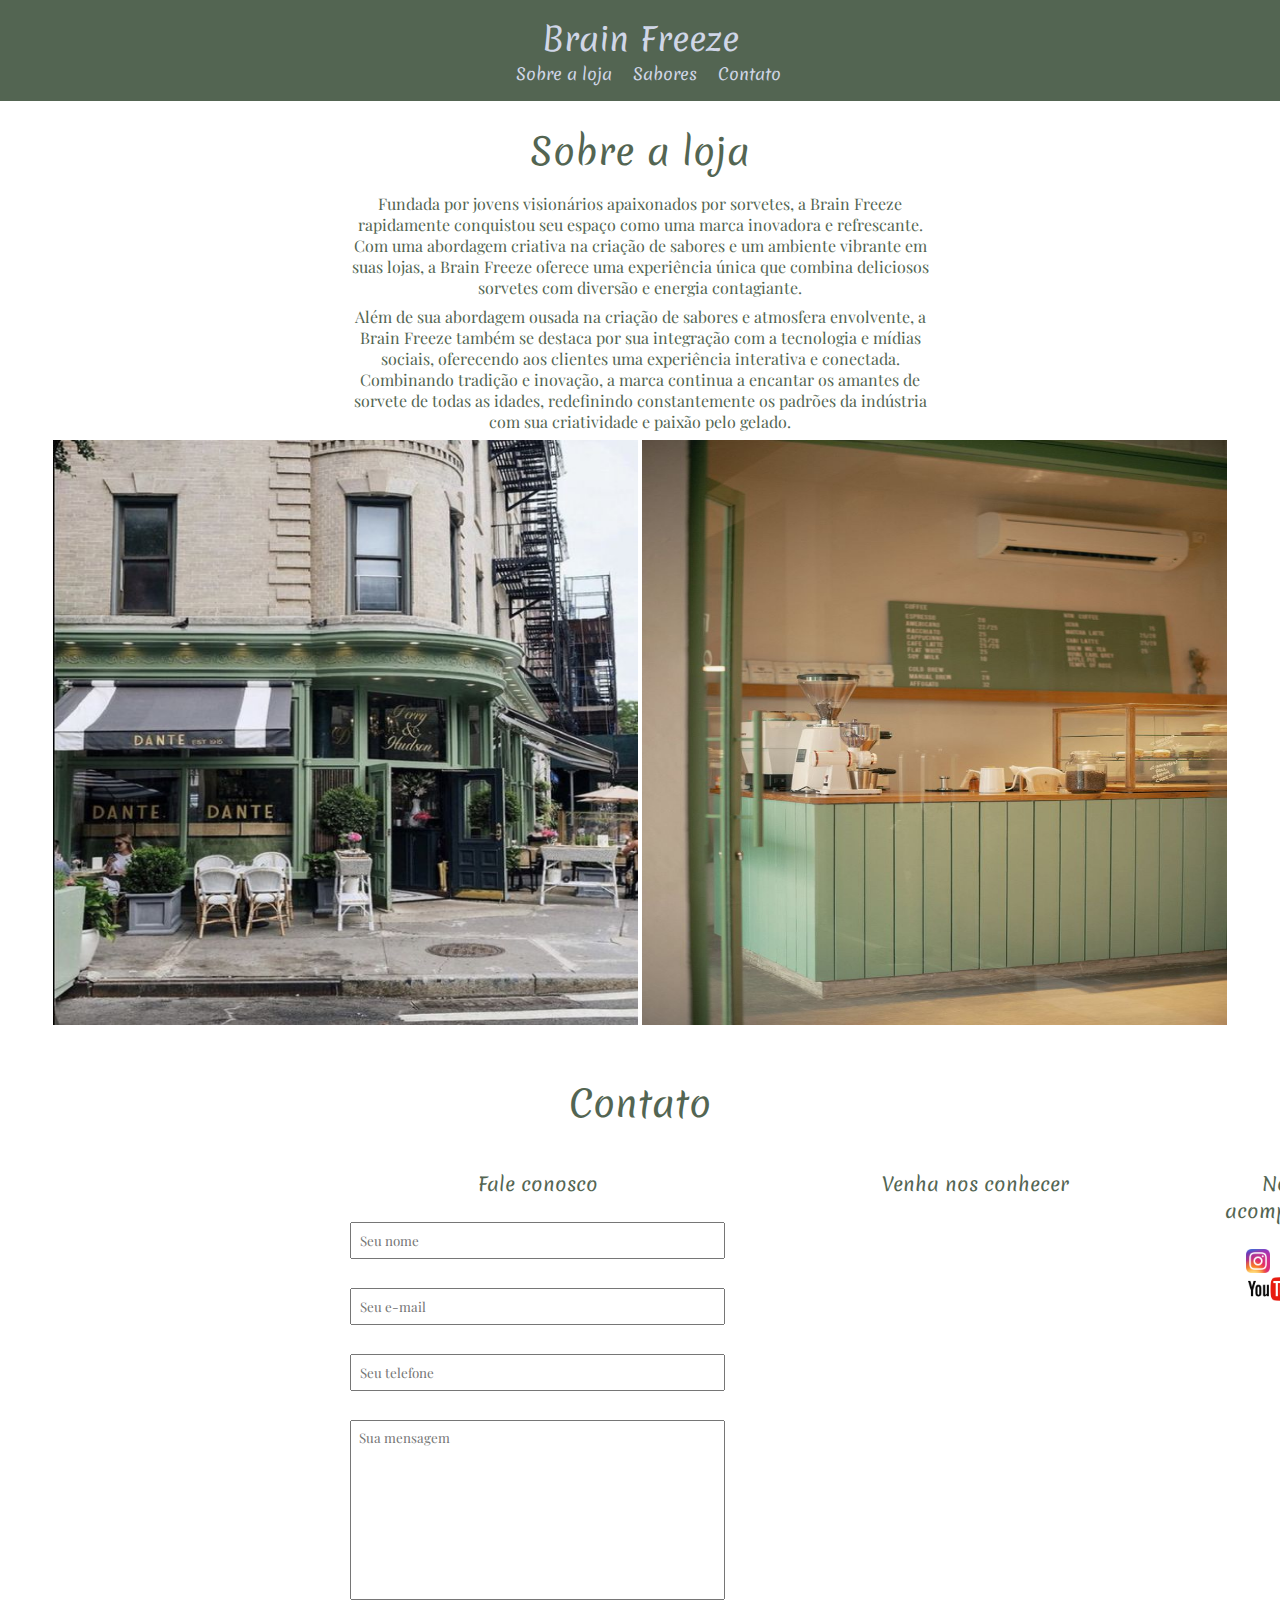
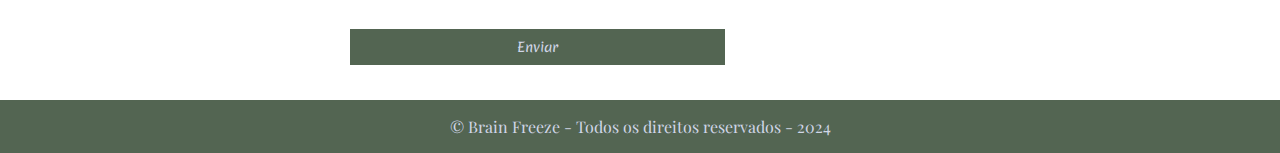
<file: index.html>
<!DOCTYPE html>
<html lang="pt-br">
<head>
    <meta charset="UTF-8">
    <meta name="viewport" content="width=device-width, initial-scale=1.0">
    <title>Gelateria Brain Freeze</title>
    <link rel="stylesheet" href="main.css">
    <link rel="preconnect" href="https://fonts.googleapis.com">
    <link rel="preconnect" href="https://fonts.gstatic.com" crossorigin>
    <link href="https://fonts.googleapis.com/css2?family=Merienda:wght@300..900&family=Playfair+Display:ital,wght@0,400..900;1,400..900&display=swap" rel="stylesheet">
</head>
<body>
    <header>
        <div class="container">
            <h1>Brain Freeze</h1>
            <nav>
                <ul>
                    <li>
                        <a href="index.html">Sobre a loja</a>
                    </li>
                    <li>
                        <a href="#flavors">Sabores</a>
                    </li>
                    <li>
                        <a href="#contact">Contato</a>
                    </li>
                </ul>
            </nav>
        </div>
    </header>
    <section id="about">
        <div class="container">
            <h2>Sobre a loja</h2>
            <p>
                Fundada por jovens visionários apaixonados por sorvetes, a Brain Freeze rapidamente conquistou seu espaço como uma marca inovadora e refrescante. Com uma abordagem criativa na criação de sabores e um ambiente vibrante em suas lojas, a Brain Freeze oferece uma experiência única que combina deliciosos sorvetes com diversão e energia contagiante.
            </p>
            <p>
                Além de sua abordagem ousada na criação de sabores e atmosfera envolvente, a Brain Freeze também se destaca por sua integração com a tecnologia e mídias sociais, oferecendo aos clientes uma experiência interativa e conectada. Combinando tradição e inovação, a marca continua a encantar os amantes de sorvete de todas as idades, redefinindo constantemente os padrões da indústria com sua criatividade e paixão pelo gelado.
            </p>
        </div>
        <div class="container">
            <img class="store" src="./images/store.jpg" alt="Faixada da loja Gelateria Brain Freeze">
            <img class="store" src="./images/inside_store.jpg" alt="Como a loja é por dentro">
        </div>
    </section>
    <section id="contact">
        <div class="container">
            <h2>Contato</h2>
            <div class="contact-methods">
                <div>
                    <h3>Fale conosco</h3>
                    <form action="">
                        <input type="text" placeholder="Seu nome" required><br>
                        <input type="email" placeholder="Seu e-mail" required><br>
                        <input type="tel" placeholder="Seu telefone"><br>
                        <textarea placeholder="Sua mensagem" required></textarea><br>
                        <button type="submit">Enviar</button>
                    </form>
                </div>
                <div>
                    <h3>Venha nos conhecer</h3>
                    <iframe src="https://www.google.com/maps/embed?pb=!1m18!1m12!1m3!1d23916.85110952335!2d-48.6325760345007!3d-26.990286348476264!2m3!1f0!2f0!3f0!3m2!1i1024!2i768!4f13.1!3m3!1m2!1s0x94d8b60165bc38bb%3A0x3d5c6f7afccd6a74!2sDolce%20Vita%20Gelateria%20Italiana!5e0!3m2!1spt-BR!2sbr!4v1708949304771!5m2!1spt-BR!2sbr" width="500" height="450" style="border:0;" allowfullscreen="" loading="lazy" referrerpolicy="no-referrer-when-downgrade"></iframe>
                </div>
                <div>
                    <h3>Nos acompanhe</h3>
                    <ul class="social-links">
                        <li>
                            <a href="#" title="Siga-nos no Instagram">
                                <img src="./images/instagram.png" alt="Icone do Instagram">
                            </a>
                        </li>
                        <li>
                            <a href="#" title="Siga-nos no Facebook">
                                <img src="./images/facebook.png" alt="Icone do Facebook">
                            </a>
                        </li>
                        <li>
                            <a href="#" title="Visite nosso canal no Youtube">
                                <img src="./images/youtube.png" alt="Icone do Youtube">
                            </a>
                        </li>
                    </ul>
                </div>
            </div>
        </div>
    </section>
    <footer>
        <div class="container">
            <p>
                &copy; Brain Freeze - Todos os direitos reservados - 2024
            </p>
        </div>
    </footer>
</body>
</html>
</file>
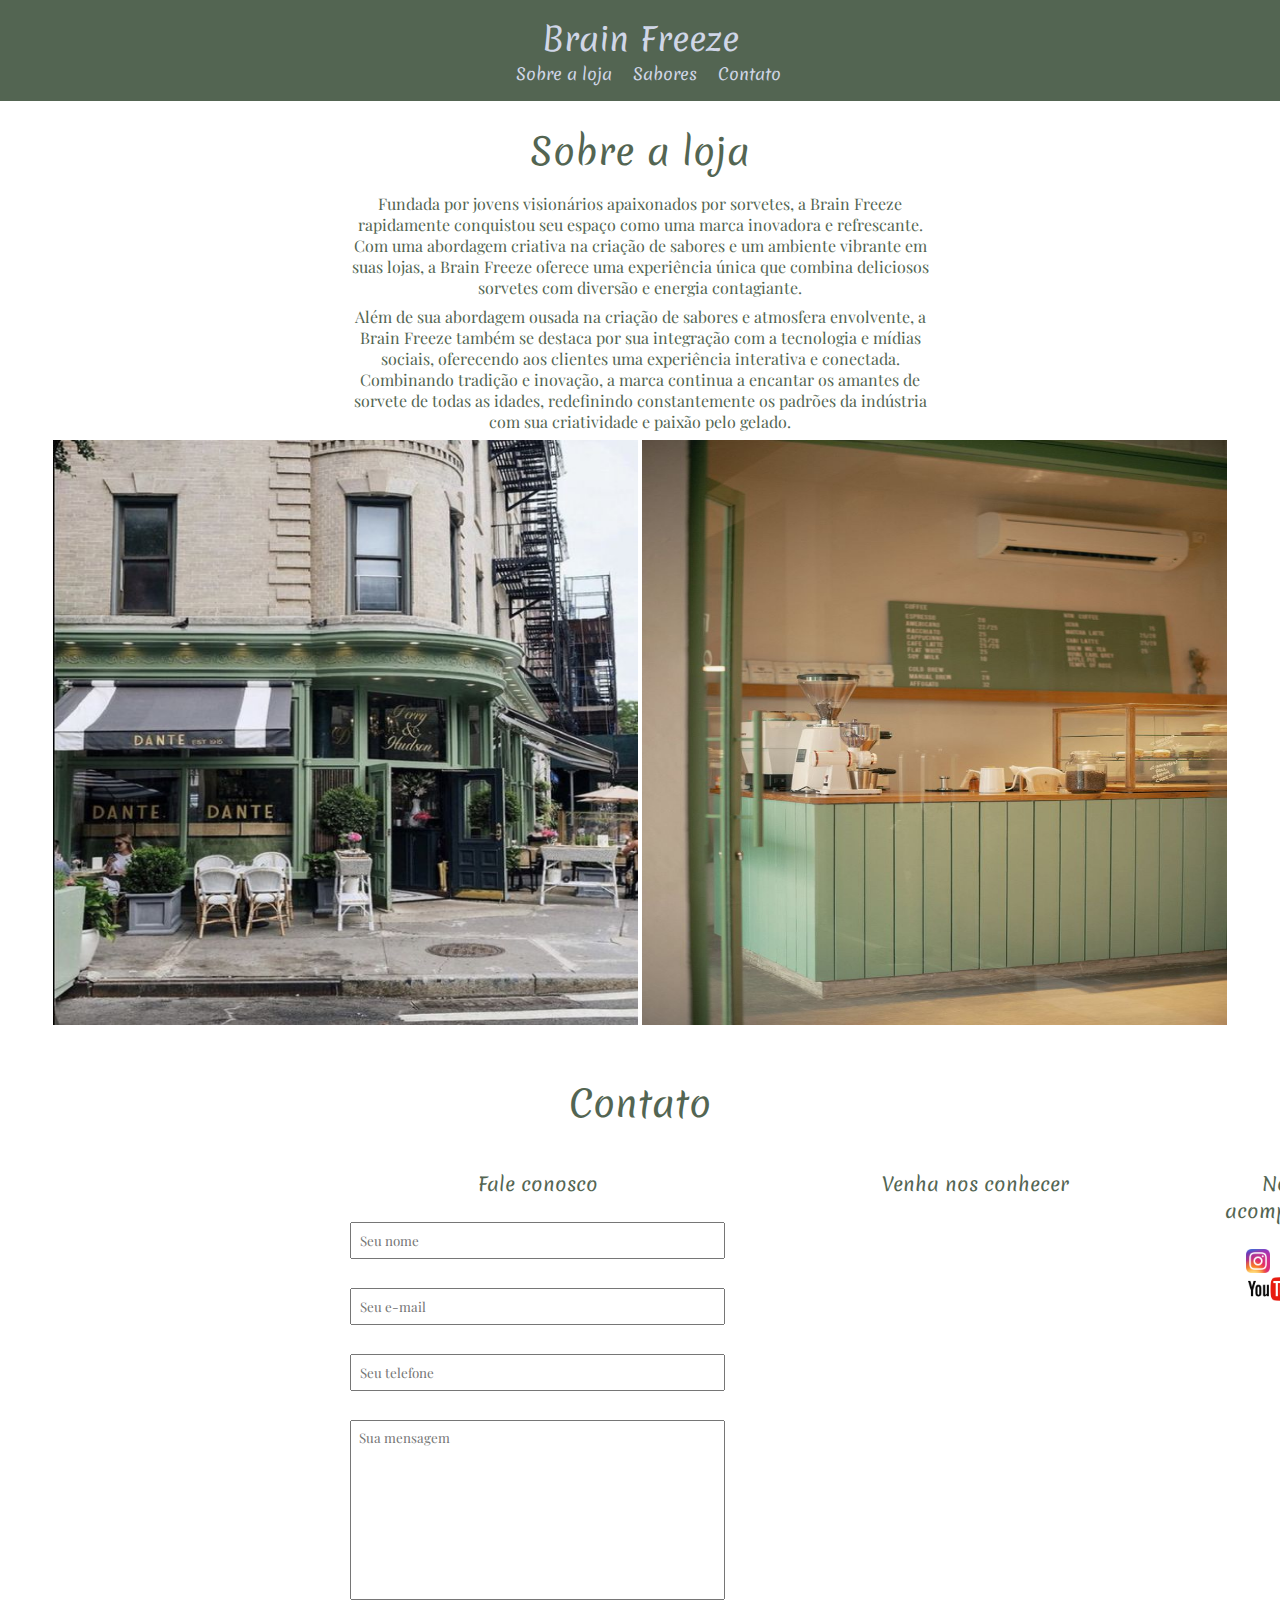
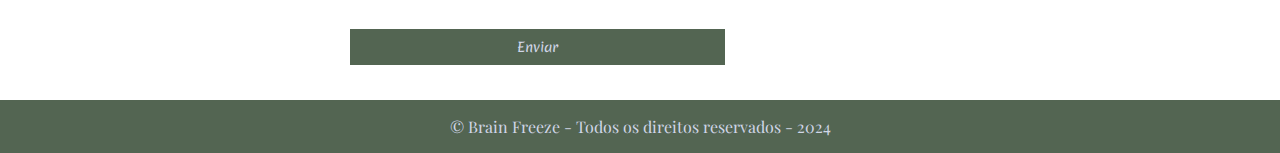
<file: contato.html>
<!DOCTYPE html>
<html lang="pt-br">
<head>
    <meta charset="UTF-8">
    <meta name="viewport" content="width=device-width, initial-scale=1.0">
    <title>Gelateria Brain Freeze</title>
    <link rel="stylesheet" href="style.css">
    <link rel="preconnect" href="https://fonts.googleapis.com">
    <link rel="preconnect" href="https://fonts.gstatic.com" crossorigin>
    <link href="https://fonts.googleapis.com/css2?family=Merienda:wght@300..900&family=Playfair+Display:ital,wght@0,400..900;1,400..900&display=swap" rel="stylesheet">
</head>
<body>
    <header>
        <div class="container">
            <h1>Brain Freeze</h1>
            <nav>
                <ul>
                    <li>
                        <a href="contato.html">Sobre a loja</a>
                    </li>
                    <li>
                        <a href="#flavors">Sabores</a>
                    </li>
                    <li>
                        <a href="#contact">Contato</a>
                    </li>
                </ul>
            </nav>
        </div>
    </header>
    <section id="about">
        <div class="container">
            <h2>Sobre a loja</h2>
            <p>
                Fundada por jovens visionários apaixonados por sorvetes, a Brain Freeze rapidamente conquistou seu espaço como uma marca inovadora e refrescante. Com uma abordagem criativa na criação de sabores e um ambiente vibrante em suas lojas, a Brain Freeze oferece uma experiência única que combina deliciosos sorvetes com diversão e energia contagiante.
            </p>
            <p>
                Além de sua abordagem ousada na criação de sabores e atmosfera envolvente, a Brain Freeze também se destaca por sua integração com a tecnologia e mídias sociais, oferecendo aos clientes uma experiência interativa e conectada. Combinando tradição e inovação, a marca continua a encantar os amantes de sorvete de todas as idades, redefinindo constantemente os padrões da indústria com sua criatividade e paixão pelo gelado.
            </p>
        </div>
        <div class="container">
            <img class="store" src="./images/store.jpg" alt="Faixada da loja Gelateria Brain Freeze">
            <img class="store" src="./images/inside_store.jpg" alt="Como a loja é por dentro">
        </div>
    </section>
    <section id="contact">
        <div class="container">
            <h2>Contato</h2>
            <div class="contact-methods">
                <div>
                    <h3>Fale conosco</h3>
                    <form action="">
                        <input type="text" placeholder="Seu nome" required><br>
                        <input type="email" placeholder="Seu e-mail" required><br>
                        <input type="tel" placeholder="Seu telefone"><br>
                        <textarea placeholder="Sua mensagem" required></textarea><br>
                        <button type="submit">Enviar</button>
                    </form>
                </div>
                <div>
                    <h3>Venha nos conhecer</h3>
                    <iframe src="https://www.google.com/maps/embed?pb=!1m18!1m12!1m3!1d23916.85110952335!2d-48.6325760345007!3d-26.990286348476264!2m3!1f0!2f0!3f0!3m2!1i1024!2i768!4f13.1!3m3!1m2!1s0x94d8b60165bc38bb%3A0x3d5c6f7afccd6a74!2sDolce%20Vita%20Gelateria%20Italiana!5e0!3m2!1spt-BR!2sbr!4v1708949304771!5m2!1spt-BR!2sbr" width="500" height="450" style="border:0;" allowfullscreen="" loading="lazy" referrerpolicy="no-referrer-when-downgrade"></iframe>
                </div>
                <div>
                    <h3>Nos acompanhe</h3>
                    <ul class="social-links">
                        <li>
                            <a href="#" title="Siga-nos no Instagram">
                                <img src="./images/instagram.png" alt="Icone do Instagram">
                            </a>
                        </li>
                        <li>
                            <a href="#" title="Siga-nos no Facebook">
                                <img src="./images/facebook.png" alt="Icone do Facebook">
                            </a>
                        </li>
                        <li>
                            <a href="#" title="Visite nosso canal no Youtube">
                                <img src="./images/youtube.png" alt="Icone do Youtube">
                            </a>
                        </li>
                    </ul>
                </div>
            </div>
        </div>
    </section>
    <footer>
        <div class="container">
            <p>
                &copy; Brain Freeze - Todos os direitos reservados - 2024
            </p>
        </div>
    </footer>
</body>
</html>
</file>
<file: main.css>
* {
    margin: 0px;
    padding: 0;
    box-sizing: border-box;
}

header {
    padding: 16px 0;
    background-color: #536552;
    color: #d0d6e7;
}

header h1 {
    font-weight: normal;
}

header,
section h2,
section h3,
form button {
    font-family: "Merienda", sans-serif;
    font-weight: normal;
}

header nav li {
    display: inline-flex;
    margin-left: 16px;
    font-size: 16px;
}

header nav li a {
    color: #d0d6e7;
    text-decoration: none;
}

body, input, textarea {
    font-family: "Playfair Display", sans-serif;
}

.container {
    max-width: 1920px ;
    width: 100%;
    margin: 0 auto;
    text-align: center;
}

.store {
    display: inline-block;
    margin: 0 auto;
    width: 585px;
    height: 585px;
}

header .container,
section .container {
    display: center;
    align-items: center;
}

section .container {
    align-items: center;
}

section {
    padding: 24px 0;
    color:#536552;
    text-align: center;
}

section h2 {
    margin-bottom: 16px;
    font-size: 36px;
}

section p {
    margin-bottom: 8px;
    padding-left: 350px;
    padding-right: 350px;
}

.social-links img {
    height: 24px;
}

.social-links li {
    display: inline;
    margin-right: 8px;
}

.social-links a {
    text-decoration: none;
}

#contact .container {
    display: block;
}

.contact-methods {
    display: flex;
    justify-content:space-evenly;
    padding-left: 350px;
    padding-right: 350px;
}

form input,
form textarea,
form button {
    display: block;
    width: 375px;
    margin-bottom: 8px;
    padding: 8px;
}

form textarea {
    resize: none;
    height: 180px;
}

section h3 {
    margin-bottom: 25px;
    margin-top: 25px;
}

form button {
    background-color: #536552;
    color: #d0d6e7;
    border: none;
    cursor: pointer;
}

form button:hover {
    background-color: #53655298;
}

input:focus, textarea:focus {
    outline-color: #536552;
}

footer {
    background-color: #536552;
    color: #d0d6e7;
    padding: 16px 0px;
    text-align: center;
}
</file>
<file: style.css>
* {
    margin: 0px;
    padding: 0;
    box-sizing: border-box;
}

header {
    padding: 16px 0;
    background-color: #536552;
    color: #d0d6e7;
}

header h1 {
    font-weight: normal;
}

header,
section h2,
section h3,
form button {
    font-family: "Merienda", sans-serif;
    font-weight: normal;
}

header nav li {
    display: inline-flex;
    margin-left: 16px;
    font-size: 16px;
}

header nav li a {
    color: #d0d6e7;
    text-decoration: none;
}

body, input, textarea {
    font-family: "Playfair Display", sans-serif;
}

.container {
    max-width: 1920px ;
    width: 100%;
    margin: 0 auto;
    text-align: center;
}

.store {
    display: inline-block;
    margin: 0 auto;
    width: 585px;
    height: 585px;
}

header .container,
section .container {
    display: center;
    align-items: center;
}

section .container {
    align-items: center;
}

section {
    padding: 24px 0;
    color:#536552;
    text-align: center;
}

section h2 {
    margin-bottom: 16px;
    font-size: 36px;
}

section p {
    margin-bottom: 8px;
    padding-left: 350px;
    padding-right: 350px;
}

.social-links img {
    height: 24px;
}

.social-links li {
    display: inline;
    margin-right: 8px;
}

.social-links a {
    text-decoration: none;
}

#contact .container {
    display: block;
}

.contact-methods {
    display: flex;
    justify-content:space-evenly;
    padding-left: 350px;
    padding-right: 350px;
}

form input,
form textarea,
form button {
    display: block;
    width: 375px;
    margin-bottom: 8px;
    padding: 8px;
}

form textarea {
    resize: none;
    height: 180px;
}

section h3 {
    margin-bottom: 25px;
    margin-top: 25px;
}

form button {
    background-color: #536552;
    color: #d0d6e7;
    border: none;
    cursor: pointer;
}

form button:hover {
    background-color: #53655298;
}

input:focus, textarea:focus {
    outline-color: #536552;
}

footer {
    background-color: #536552;
    color: #d0d6e7;
    padding: 16px 0px;
    text-align: center;
}
</file>
